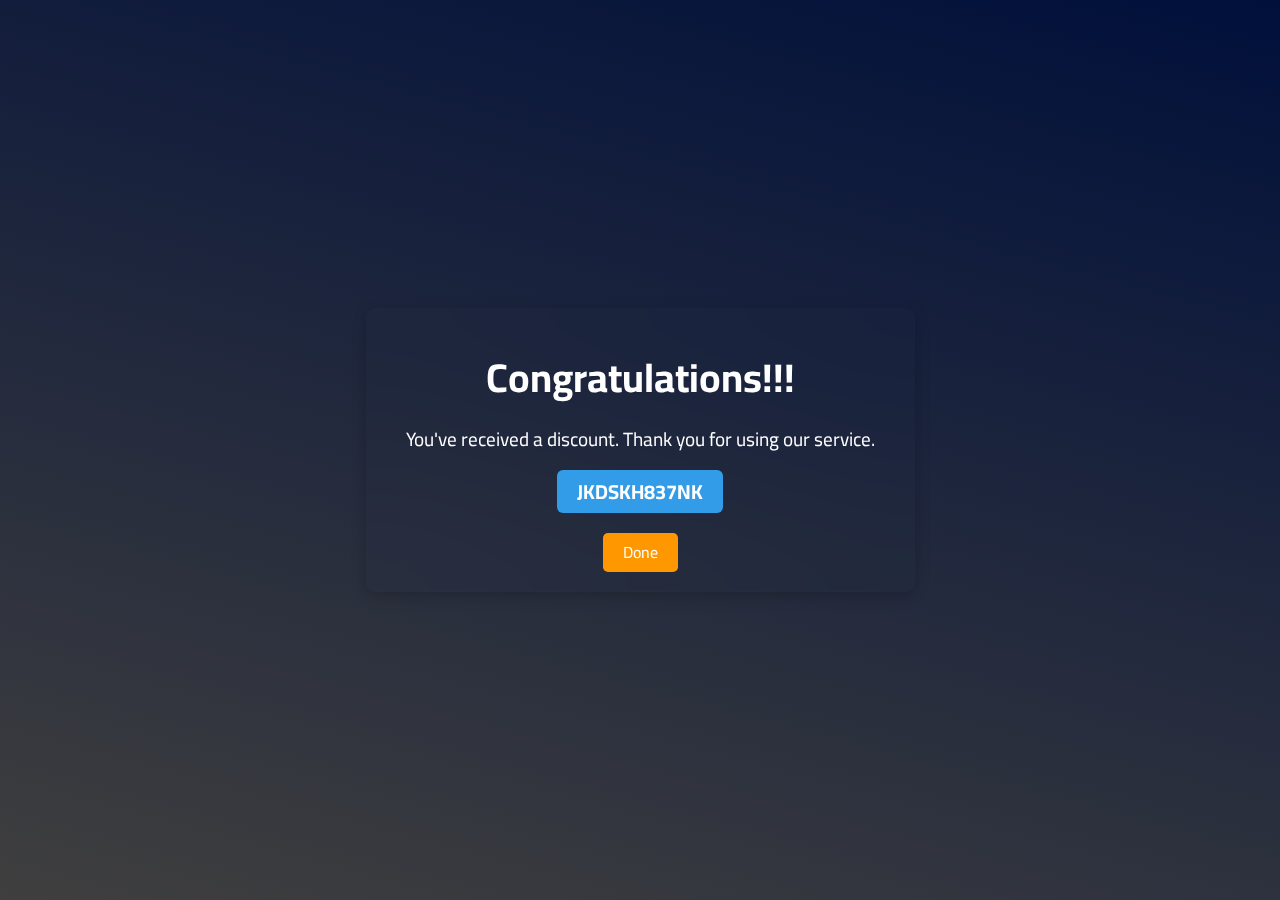
<file: formTwo.html>
<!DOCTYPE html>
<html lang="en">
<head>
    <meta charset="UTF-8">
    <meta name="viewport" content="width=device-width, initial-scale=1.0">
    <title>Discount</title>
    <!-- Google Fonts -->
    <link rel="preconnect" href="https://fonts.googleapis.com">
    <link rel="preconnect" href="https://fonts.gstatic.com" crossorigin>
    <link href="https://fonts.googleapis.com/css2?family=Cairo:wght@200..1000&display=swap" rel="stylesheet">
    <link rel="icon" href="logo/just_logo-removebg-preview.png" type="image/x-sicon">
    <link rel="stylesheet" href="CSS/normalize.css">
    <link rel="stylesheet" href="CSS/formTwo.css">
</head>
<body>
    <div class="main">
        <div class="container">
            <h1>Congratulations!!!</h1>
            <p>You've received a discount. Thank you for using our service.</p>
            <div class="code">
                <p>jkdskh837nk</p>
            </div>
            <a href="form.html" target="_blank">Done</a>
        </div>
    </div>
</body>
</html>

</body>
</html>
</file>
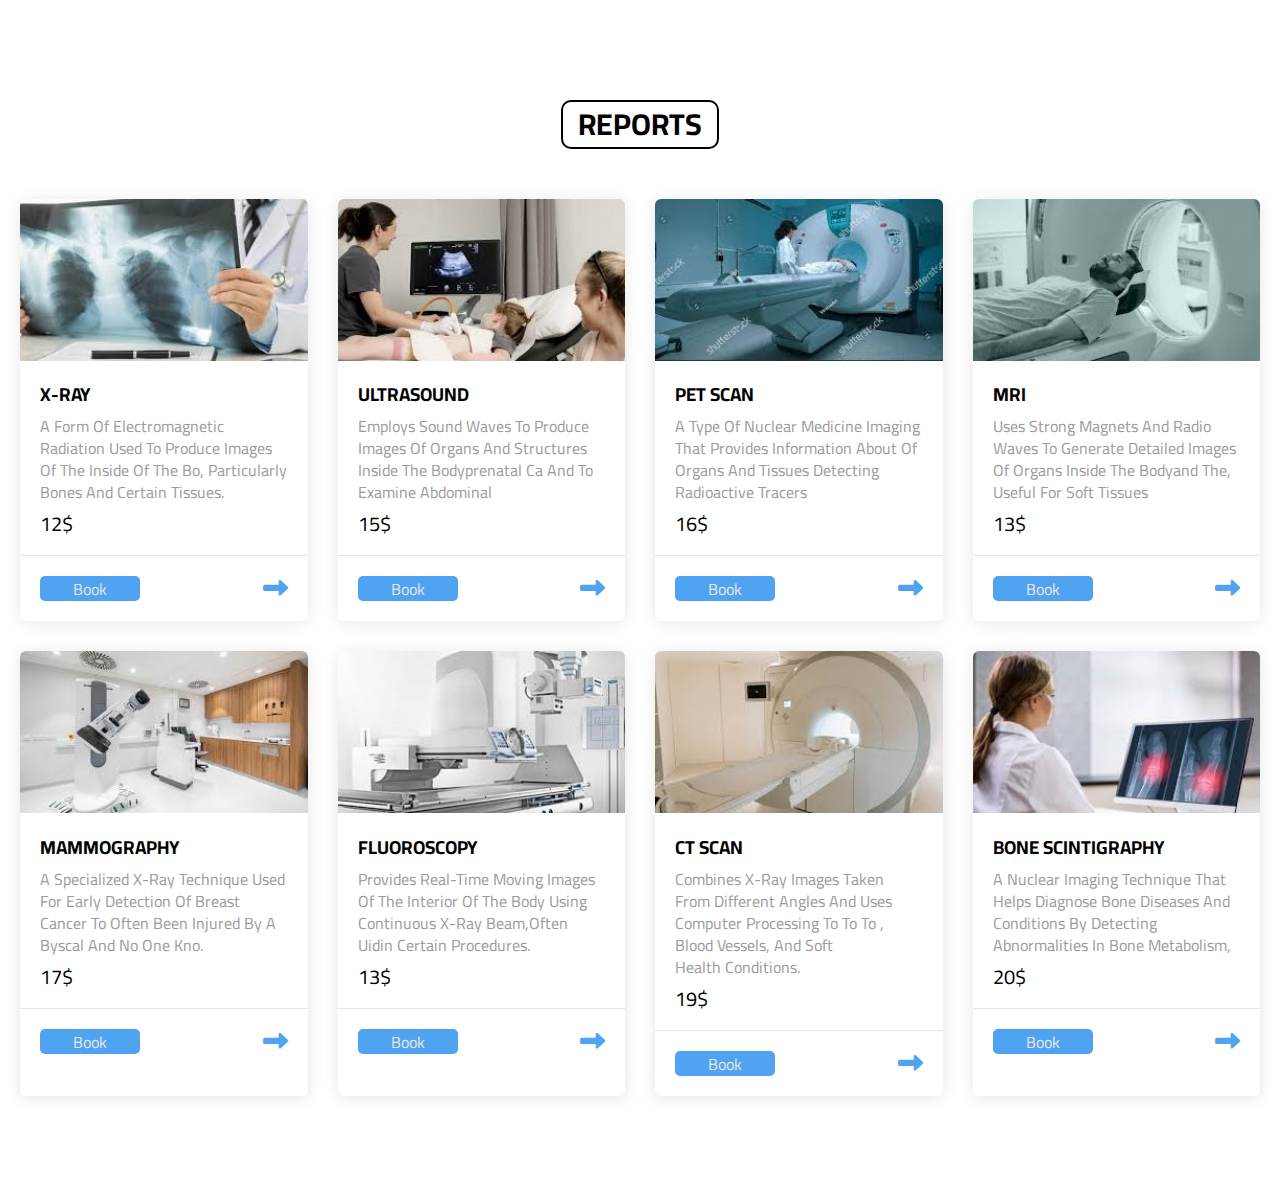
<file: indexA.html>
<!DOCTYPE html>
<html>
<head>
    <meta charset="UTF-8">
    <meta name="viewport" content="width=device-width, initial-scale=1.0">
    <title>Analysis</title>
    <!-- Google Fonts -->
    <link rel="preconnect" href="https://fonts.googleapis.com">
    <link rel="preconnect" href="https://fonts.gstatic.com" crossorigin>
    <link href="https://fonts.googleapis.com/css2?family=Cairo:wght@200..1000&display=swap" rel="stylesheet">
    <link rel="icon" href="logo/just_logo-removebg-preview.png" type="image/x-sicon">
    <link rel="stylesheet" href="CSS/reports.css">
    <link rel="stylesheet" href="CSS/all.min.css">
    <link rel="stylesheet" href="CSS/normalize.css">
</head>
<body>
    <div class="analysis" id="analysis">
        <h2 class="main-title">reports</h2>
        <div class="container">
            <div class="box">
                <img src="images/x-ray.jpeg" alt="x-ray">
                <div class="content">
                <h3 class="reph1" >X-Ray</h3>
                <p class="repp1" >A form of electromagnetic radiation used to produce images of the inside of the bo, particularly bones and certain tissues.</p>
                <p class="price prij1" >12$</p>
                </div> <!-- content -->
                <div class="info">
                    <a href="form.html"><button class="ana-btn" >book</button></a>
                    <i class="fas fa-long-arrow-alt-right repa1"></i>
                </div> <!-- info -->
            </div> <!-- box -->
            <div class="box">
                <img src="images/ultrasound.jpeg" alt="ultrasound">
                <div class="content">
                <h3 class="reph2" >Ultrasound</h3>
                <p class="repp2" >Employs sound waves to produce images of organs and structures inside the bodyprenatal ca and to examine abdominal </p>
                <p class="price prij2" >15$</p>
                </div> <!-- content -->
                <div class="info">
                <a href="form.html"><button class="ana-btn" >book</button></a>
                <i class="fas fa-long-arrow-alt-right repa2"></i>
                </div> <!-- info -->
            </div> <!-- box -->
            <div class="box">
                <img src="images/PETscan.jpeg" alt="pet-scan">
                <div class="content">
                <h3 class="reph3" >PET Scan</h3>
                <p class="repp3" > A type of nuclear medicine imaging that provides information about of  organs and tissues  detecting radioactive tracers</p>
                <p class="price prij3" >16$</p>
                </div> <!-- content -->
                <div class="info">
                <a href="form.html"><button class="ana-btn" >book</button></a>
                <i class="fas fa-long-arrow-alt-right repa3"></i>
                </div> <!-- info -->
            </div> <!-- box -->
            <div class="box">
                <img src="images/MRI.jpeg" alt="MRI">
                <div class="content">
                <h3 class="reph4" >MRI</h3>
                <p class="repp4" >Uses strong magnets and radio waves to generate detailed images of organs inside the bodyand the, useful for soft tissues</p>
                <p class="price prij4" >13$</p>
                </div> <!-- content -->
                <div class="info">
                <a href="form.html"><button class="ana-btn" >book</button></a>
                <i class="fas fa-long-arrow-alt-right repa4"></i>
                </div> <!-- info -->
            </div> <!-- box -->
            <div class="box">
                <img src="images/mammography.jpeg" alt="mammography">
                <div class="content">
                <h3 class="reph5" >Mammography</h3>
                <p class="repp5" > A specialized X-ray technique used for early detection of breast cancer to often been injured by a byscal and no one kno.</p>
                <p  class="price prij5" >17$</p>
                </div> <!-- content -->
                <div class="info">
                <a href="form.html"><button class="ana-btn" >book</button></a>
                <i class="fas fa-long-arrow-alt-right repa5"></i>
                </div> <!-- info -->
            </div> <!-- box -->
            <div class="box">
                <img src="images/fluoroscopy.jpeg" alt="fluoroscopy">
                <div class="content">
                <h3 class="reph6" >fluoroscopy</h3>
                <p class="repp6" >Provides real-time moving images of the interior of the body using continuous X-ray beam,often uidin certain procedures.</p>
                <p class="price prij6" >13$</p>
                </div> <!-- content -->
                <div class="info">
                <a href="form.html"><button class="ana-btn" >book</button></a>
                <i class="fas fa-long-arrow-alt-right repa6"></i>
                </div> <!-- info -->
            </div> <!-- box -->
            <div class="box">
                <img src="images/CT.jpeg" alt="ct">
                <div class="content">
                <h3 class="reph7" >CT Scan</h3>
                <p class="repp7" > Combines X-ray images taken from different angles and uses computer processing to to to , blood vessels, and soft health conditions.</p>
                <p class="price prij7" >19$</p>
                </div> <!-- content -->
                <div class="info">
                <a href="form.html"><button class="ana-btn" >book</button></a>
                <i class="fas fa-long-arrow-alt-right repa7"></i>
                </div> <!-- info -->
            </div> <!-- box -->
            <div class="box">
                <img src="images/bone.jpeg" alt="bone">
                <div class="content">
                <h3 class="reph8" >bone scintigraphy</h3>
                <p class="repp8" >A nuclear imaging technique that helps diagnose bone diseases and conditions by detecting abnormalities in bone metabolism,</p>
                <p class="price prij8" >20$</p>
                </div> <!-- content -->
                <div class="info">
                <a href="form.html"><button class="ana-btn">book</button></a>
                <i class="fas fa-long-arrow-alt-right repa8"></i>
                </div> <!-- info -->
            </div> <!-- box -->
        </div> <!-- container -->
    </div> <!-- analysis -->
    <script src="java/reports.js"></script>
</body>
</html>
</file>
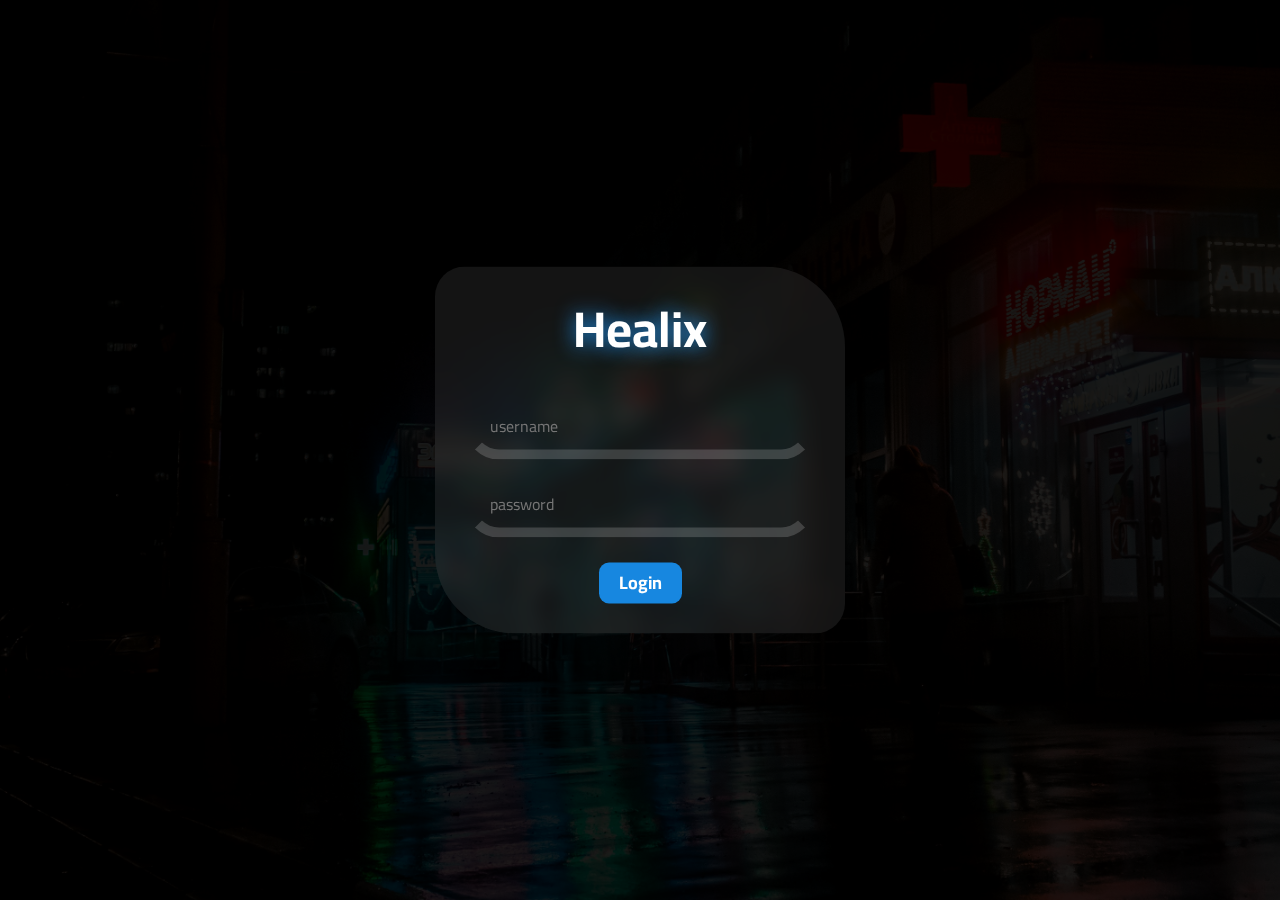
<file: indexL.html>
<!DOCTYPE html>
<html lang="en">
<head>
    <meta charset="UTF-8">
    <meta name="viewport" content="width=device-width, initial-scale=1.0">
    <title>Document</title>
    <!-- icon -->
    <link rel="icon" href="logo/just_logo-removebg-preview.png" type="image/x-sicon">
    <!-- Google Fonts -->
    <link rel="preconnect" href="https://fonts.googleapis.com">
    <link rel="preconnect" href="https://fonts.gstatic.com" crossorigin>
    <link href="https://fonts.googleapis.com/css2?family=Cairo:wght@200..1000&display=swap" rel="stylesheet">
    <!-- Render all elements normally -->
    <link rel="stylesheet" href="CSS/normalize.css">
    <link rel="stylesheet" href="CSS/login.css">
</head>
<body>
    <div class="main">
        <div class="login"> 
                <div class="log-title">
                    <h1>Healix</h1>
                </div>
                <form action="">
                    <div class="input-one">
                        <input type="text" placeholder="username">
                    </div>
                    <div class="input-two">
                        <input type="password" placeholder="password">
                    </div>
                    <input type="submit" value="Login">
                </form>
        </div>
    </div>
</body>
</html>
</file>
<file: CSS/formTwo.css>
body {
    font-family: "Cairo", sans-serif;
    margin: 0;
    padding: 0;
}
.main {
    height: 100vh;
    background: linear-gradient(15deg, hsla(0, 0%, 0%, 0.753), #00103b);
    background-size: cover;
    background-position: center;
    color: white;
    display: flex;
    justify-content: center;
    align-items: center;
}
.container {
    text-align: center;
    padding: 20px 40px;
    border-radius: 10px;
    backdrop-filter: blur(50px);
    box-shadow: 0 4px 15px rgba(0, 0, 0, 0.2);
}
.container h1 {
    font-size: 2.5em;
}
.container p {
    font-size: 1.2em;
    margin-bottom: 20px;
}
.container .code {
    background-color: #339ce8;
    width: fit-content;
    margin: auto;
    border-radius: 6px;
}
.container .code p{
    padding: 10px 20px;
    font-size: 20px;
    font-weight: bold;
    text-transform: uppercase;
}
.container a {
    display: inline-block;
    padding: 10px 20px;
    color: white;
    background: #ff9800;
    text-decoration: none;
    border-radius: 5px;
    transition: background 0.3s ease;
}
.container a:hover {
    background: #e65100;
}
</file>
<file: CSS/reports.css>
:root {
    --main-color: #2196f3;
    --main-color-alt: #1787e0;
    --main-padding: 100px;
    --main-trans: 0.3s;
    --section-background: #ececec;
}
*{  
    -webkit-box-sizing: border-box;
    -moz-box-sizing: border-box;
    -o-box-sizing: border-box;
    box-sizing: border-box;
    padding: 0;
    margin: 0;
}
html{
    scroll-behavior: smooth;
}
body {
    font-family: "Cairo", sans-serif;
}
.container{
    padding-left: 15px;
    padding-right: 15px;
    margin-left: auto;
    margin-right: auto;
}
::-webkit-scrollbar {
    width: 12px; 
}
::-webkit-scrollbar-track {
    background: #ccc; 
    border-radius: 6px; 
}
::-webkit-scrollbar-thumb {
    background: var(--main-color); 
    border-radius: 6px; 
}
::-webkit-scrollbar-thumb:hover {
    background: var(--main-color-alt); 
}
/*small*/
@media(min-width: 768px){
    .container{
        width: 750px;
    }
}
@media(min-width: 992px){
    .container{
        width: 970px;
    }
}
@media(min-width: 1200px){
    .container{
        width: 1270px;
    }
}
/* ////////////////////////////////////////////////////////////// */
.main-title{
    border: 2px solid black;
    border-radius: 10px;
    padding: 5px 15px;
    margin: 0 auto 50px;
    font-size: 30px;
    text-transform: uppercase;
    width: fit-content;
    position: relative;
    z-index: 3;
    transition: 0.3s;
}
.main-title::after{
    content: "";
    position: absolute;
    width: 10px;
    height: 10px;
    background-color:rgb(80, 163, 241);
    border-radius: 50%;
    top: 50%;
    transform: translateY(-50%);
    right: -20px;
    visibility: hidden;
}
.main-title::before{
    content: "";
    position: absolute;
    width: 10px;
    height: 10px;
    background-color:rgb(80, 163, 241);
    border-radius: 50%;
    top: 50%;
    transform: translateY(-50%);
    left: -20px;
    visibility: hidden;
}
.main-title:hover::before{
    z-index: -1;
    animation-name: left;
    animation-duration: 0.3s;
    animation-timing-function: linear;
    animation-fill-mode: forwards;
    visibility: visible;
}
.main-title:hover::after{
    z-index: -1;
    animation-name: right;
    animation-duration: 0.3s;
    animation-timing-function: linear;
    animation-fill-mode: forwards;
    visibility: visible;
}
.main-title:hover{
    color: white;
    border: 2px solid white;
    transition: 0.5s;
    transition-delay: 0.3s;
}
@keyframes left{
    50%{
        left: 0;
        width: 10px;
        height: 10px;
    }
    100%{
        left: 0;
        border-radius: 0;
        width: 100%;
        height: 100%;
        border-radius: 10px;
    }
}
@keyframes right{
    50%{
        right: 0;
        width: 10px;
        height: 10px;
    }
    100%{
        right: 0;
        border-radius: 0;
        width: 100%;
        height: 100%;
        border-radius: 10px;
    }
}
/* /////////////////////////////////////////////////////////////// */
.analysis{
    padding-top: 100px;
    padding-bottom: 100px;
    position: relative;
}
.analysis .container{
    display: grid;
    grid-template-columns: repeat(auto-fill, minmax(270px,1fr));
    gap: 30px;
}
.analysis .box{
    box-shadow: 0 2px 15px rgb( 0 0 0/ 10%);
    border-radius: 6px;
    overflow: hidden;
    transition: transform 0.5s,box-shadow 0.5s;
}
.analysis .box .info {
    display: flex;
    justify-content: center;
    align-items: center;
}
.analysis .box:hover{
    transform: translatey(-10px);
    box-shadow: 0 2px 15px rgb( 0 0 0/ 20%);
}
.analysis .box img{
    width: 100%;
    max-width: 100%;
}
.analysis .box .content{
    padding: 20px;
}
.analysis .box .content h3{
    text-transform: uppercase;
    margin: 0;
    color:#1787e0;
}
.analysis .box .content p{
    margin: 10px 0 0;
    line-height: 22px;
    text-transform: capitalize;
    color:black;
}
.analysis .box .content .price{
    color: black;
    font-size: 30px;
}
.analysis .box .info{
    padding: 20px;
    border-top: 1px solid #e6e6e7;
    display: flex;
    justify-content: space-between;
    align-items: center;
}
.analysis .box .info  a .ana-btn{
    width: 100px;
    height: 25px;
    background-color:rgb(80, 163, 241);
    color: #e6e6e7;
    border: rgb(80, 163, 241);
    border-radius: 5px;
    text-transform: capitalize;
    cursor: pointer;
    transition: var(--main-trans);
}
.analysis .box .info  a{
    text-decoration: none;
    color: #e6e6e7;
}
.analysis .box .info .ana-btn:hover{
    background-color: rgb(4, 81, 197);
}
.analysis .box .info i{
    color:red;
    font-size: 35px;
}
.analysis .box:hover .info i{
    animation: moving-arrow 0.6s linear infinite;
}
@keyframes moving-arrow{
    100%{
        transform: translatex(10px);
    }
}
/* ///////////////////////////////////////////////////////////////// */
</file>
<file: CSS/login.css>
/* Global Rules */
:root {
    --main-color: #2196f3;
    --main-color-alt: #1787e0;
    --main-padding: 100px;
    --main-trans: 0.3s;
    --section-background: #ececec;
}
*{
    box-sizing: border-box;
    padding: 0;
    margin: 0;
}
html{
    scroll-behavior: smooth;
}
body {
    font-family: "Cairo", sans-serif;
}
::-webkit-scrollbar {
    width: 12px; 
}
::-webkit-scrollbar-track {
    background: #ccc; 
    border-radius: 6px; 
}
::-webkit-scrollbar-thumb {
    background: var(--main-color); 
    border-radius: 6px; 
}
::-webkit-scrollbar-thumb:hover {
    background: var(--main-color-alt); 
}   
.container{
    padding-left: 15px;
    padding-right: 15px;
    margin-left: auto;
    margin-right: auto;
}
/*small*/
@media(min-width: 768px){
    .container{
        width: 750px;
    }
}
@media(min-width: 992px){
    .container{
        width: 970px;
    }
}
@media(min-width: 1200px){
    .container{
        width: 1270px;
    }
}
/* Global Rules */

/*Start Login*/
body{
    height: 100vh;
}
body::before{
    content: "";
    position: absolute;
    left: 0;
    top: 0;
    width: 100%;
    height: 100%;
    background-color: rgba(0, 0, 0, 0.89);
}
.main {
    background-image: url(../images/aleksandr-popov-EcSg9KxH8lQ-unsplash.jpg);
    background-position: top;
    background-size: cover;
    width: 100%;
    height: 100%;
}
@media (max-width: 767px) {
    .main {
        background-position: right;
    }
}
.login {
    position: absolute; 
    left: 50%;
    top: 50%;
    transform: translate(-50% , -50%);
    padding: 0px 30px 30px;
    background-color: rgba(255, 255, 255, 0.080);
    backdrop-filter: blur(10px);
    border-radius: 30px 80px;
}
.login .log-title {
    display: flex;
    justify-content: center;
    align-items: center;
}
.login .log-title h1 {
    color: white;
    font-size: 50px;
    text-shadow: 0px 0px 20px var(--main-color);
    transition: 0.8s;
}
.login .log-title h1:hover {
    text-shadow: 0px 0px 30px var(--main-color);
}
.login form {
    display: flex;
    flex-direction: column;
    justify-content: center;
    align-items: center;
}
.login form .input-one,
.login form .input-two {
    width: 350px;
    margin-bottom: 10px;
    border-radius: 40px;
    border: 10px solid rgba(255, 255, 255, 0.774);
    border-color: transparent transparent rgba(255, 255, 255, 0.171) transparent;
    border-radius: 50px;
}
.login form .input-one input[type="text"],
.login form .input-two input[type="password"] {
    padding: 15px;
    padding-left:15px ;
    outline: none;
    background: none;
    border: none;
    color: white;
    width: 100%;
}
.login form .input-one input[type="text"]:focus,
.login form .input-two input[type="password"]:focus {
    caret-color: var(--main-color); 
}
.login form input[type="submit"] {
    padding: 10px 20px;
    color: white;
    background-color: var(--main-color-alt);
    border: none;
    font-size: 18px;
    margin-top: 15px;
    border-radius: 10px;
    font-weight: bold;
    transition: var(--main-trans);
}
.login form input[type="submit"]:hover {
    color: var(--main-color-alt);
    background-color: white;
}
/*End Login*/
</file>
